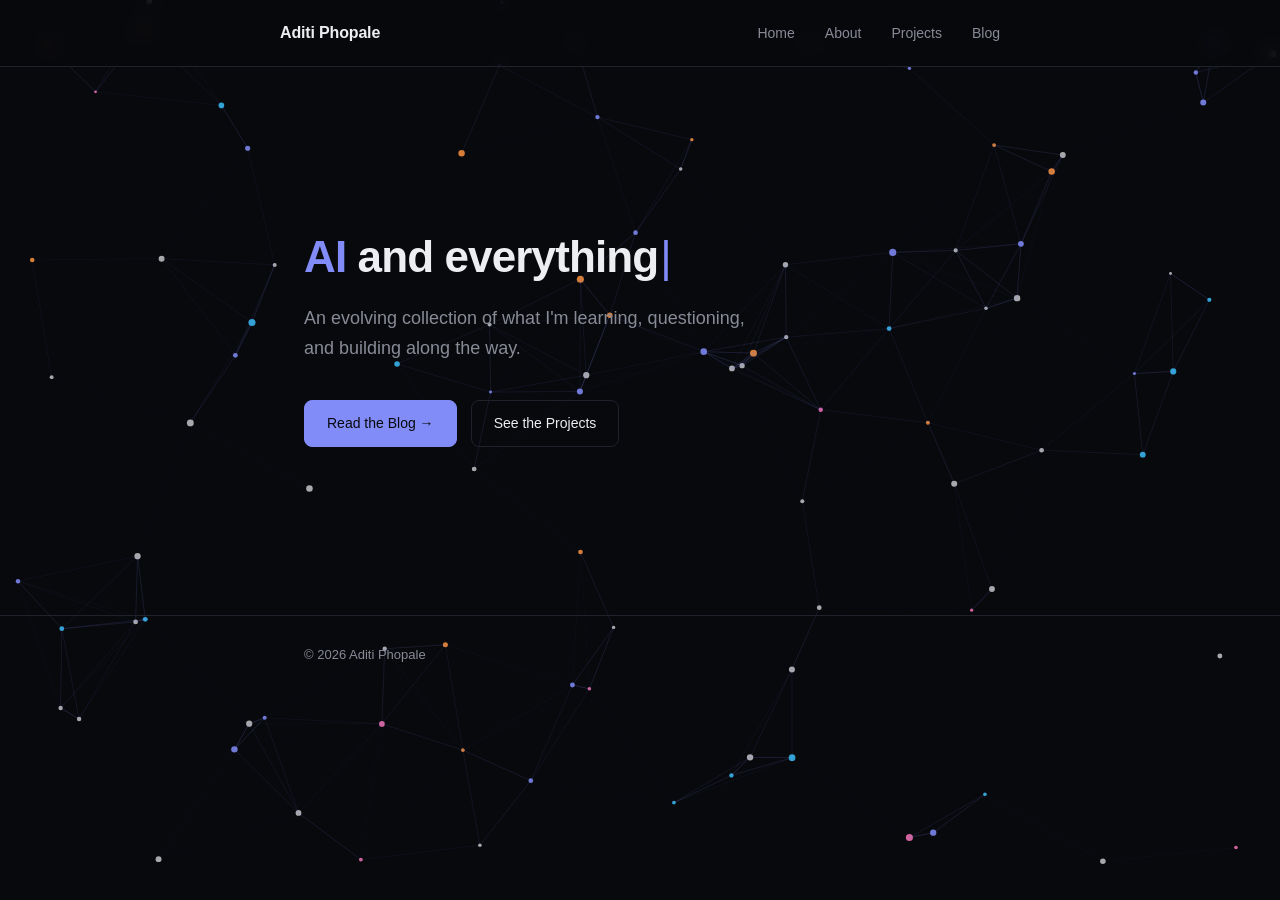
<file: index.html>
<!DOCTYPE html>
<html lang="en">
<head>
<meta charset="UTF-8">
<meta name="viewport" content="width=device-width, initial-scale=1.0">
<title>Aditi Phopale</title>
<meta name="description" content="Aditi Phopale — AI and everything around it.">
<link rel="stylesheet" href="/css/style.css">
</head>
<body>
<canvas id="bg-canvas" aria-hidden="true"></canvas>
<header class="site-header">
  <div class="wrap nav">
    <a href="/" class="brand">Aditi Phopale</a>
    <ul>
      <li><a href="/">Home</a></li>
      <li><a href="/about/">About</a></li>
      <li><a href="/projects/">Projects</a></li>
      <li><a href="/blog/">Blog</a></li>
    </ul>
  </div>
</header>
<main>
  <div class="wrap">
    <section class="hero">
      <!--<div class="badge"><span class="dot"></span>DATA ENGINEER &middot; SEATTLE</div>-->
      <h1 aria-label="AI and everything around it."><span id="typed-text" aria-hidden="true"></span><span class="cursor" aria-hidden="true">|</span></h1>
      <p class="tagline">An evolving collection of what I'm learning, questioning, and building along the way.</p>
      <div class="cta">
        <a href="/blog/" class="btn primary">Read the Blog &rarr;</a>
        <a href="/projects/" class="btn ghost">See the Projects</a>
      </div>
    </section>
  </div>
</main>
<footer>
  <div class="wrap">
    &copy; <span id="year"></span> Aditi Phopale
  </div>
</footer>
<script src="/js/particles.js" defer></script>
<script>
  document.getElementById('year').textContent = new Date().getFullYear();

  (function () {
    const target = document.getElementById('typed-text');
    if (!target) return;

    const tokens = [
      '<span class="accent">', 'A', 'I', '</span>',
      ...' and everything around it.'.split('')
    ];

    const reduceMotion = window.matchMedia('(prefers-reduced-motion: reduce)').matches;

    if (reduceMotion) {
      target.innerHTML = tokens.join('');
      return;
    }

    let i = 0;
    function tick() {
      i++;
      target.innerHTML = tokens.slice(0, i).join('');
      if (i < tokens.length) {
        setTimeout(tick, 45);
      }
    }
    setTimeout(tick, 300);
  })();
</script>
</body>
</html>
</file>
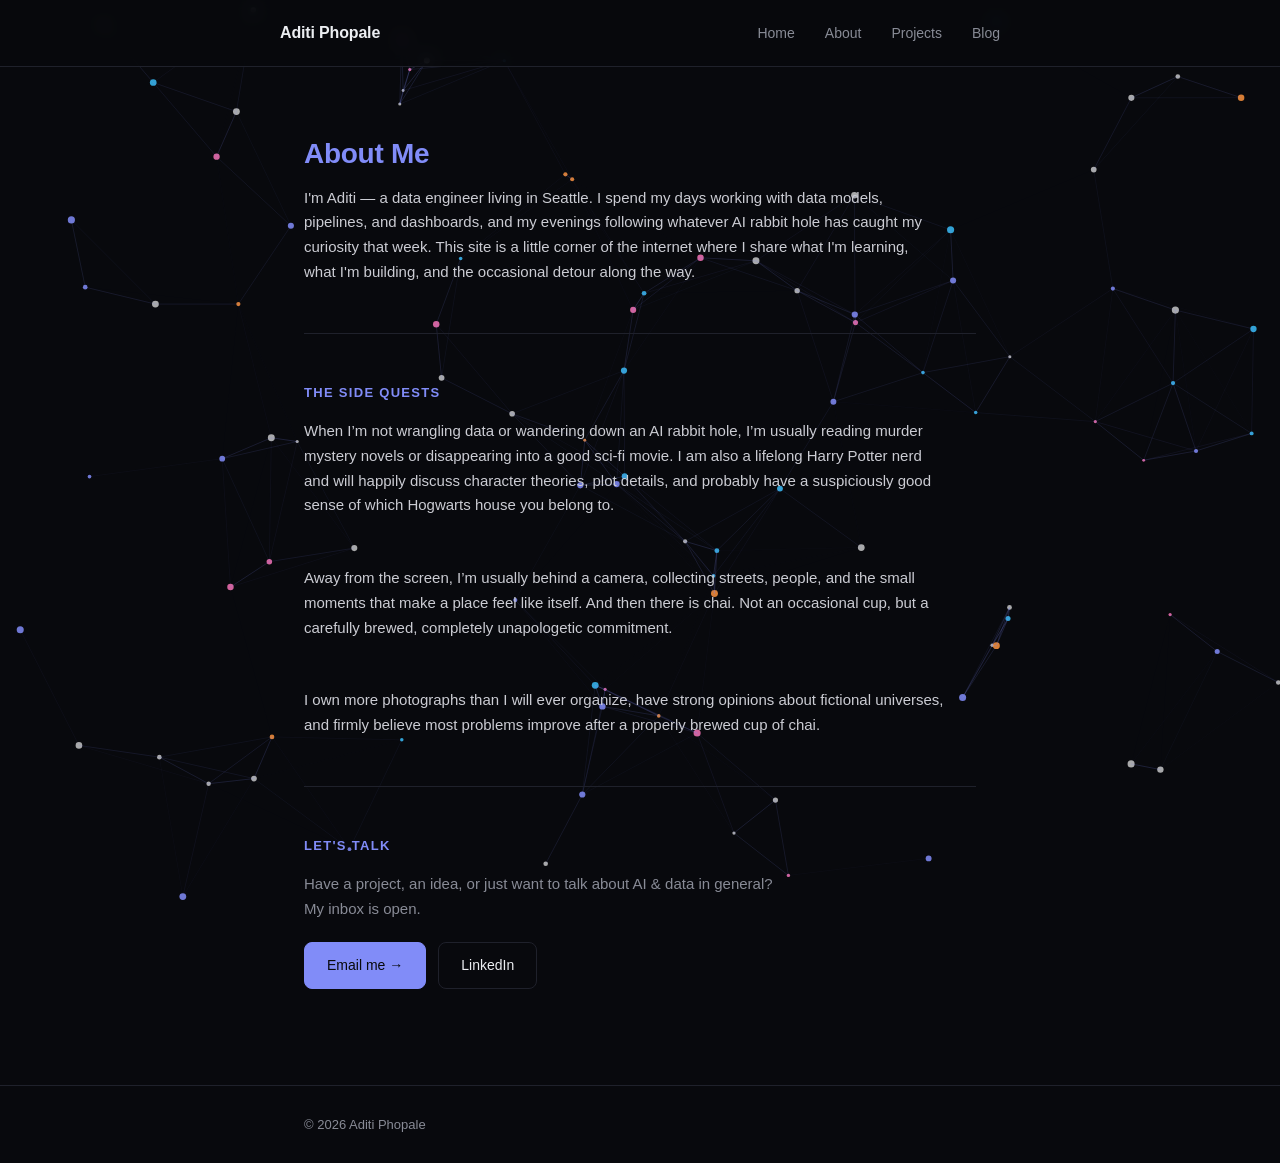
<file: about/index.html>
<!DOCTYPE html>
<html lang="en">
<head>
<meta charset="UTF-8">
<meta name="viewport" content="width=device-width, initial-scale=1.0">
<title>About — Aditi Phopale</title>
<meta name="description" content="A little more about Aditi Phopale.">
<link rel="stylesheet" href="/css/style.css">
</head>
<body>
<canvas id="bg-canvas" aria-hidden="true"></canvas>
<header class="site-header">
  <div class="wrap nav">
    <a href="/" class="brand">Aditi Phopale</a>
    <ul>
      <li><a href="/">Home</a></li>
      <li><a href="/about/">About</a></li>
      <li><a href="/projects/">Projects</a></li>
      <li><a href="/blog/">Blog</a></li>
    </ul>
  </div>
</header>
<main>
  <div class="wrap">
    <h1 class="page-title" style="color: var(--accent);">About Me</h1>
    <p style="color:#cbccd3; max-width:640px; margin: 0 0 48px; font-size: 15px; line-height: 1.65;">
I'm Aditi — a data engineer living in Seattle. I spend my days working with data models, pipelines, and dashboards, and my evenings following whatever AI rabbit hole has caught my curiosity that week. This site is a little corner of the internet where I share what I'm learning, what I'm building, and the occasional detour along the way.

    </p>

    <section class="contact-block">
      <h2>The Side Quests</h2>
      <p style="color:#cbccd3; max-width:640px; margin: 0 0 48px; font-size: 15px; line-height: 1.65;">
      When I’m not wrangling data or wandering down an AI rabbit hole, I’m usually reading murder mystery novels or disappearing into a good sci-fi movie. I am also a lifelong Harry Potter nerd and will happily discuss character theories, plot details, and probably have a suspiciously good sense of which Hogwarts house you belong to.</p>
      <p style="color:#cbccd3; max-width:640px; margin: 0 0 48px; font-size: 15px; line-height: 1.65;">
      Away from the screen, I’m usually behind a camera, collecting streets, people, and the small moments that make a place feel like itself. And then there is chai. Not an occasional cup, but a carefully brewed, completely unapologetic commitment.</p>
      <p style="color:#cbccd3; max-width:640px; margin: 0 0 48px; font-size: 15px; line-height: 1.65;">
      I own more photographs than I will ever organize, have strong opinions about fictional universes, and firmly believe most problems improve after a properly brewed cup of chai.</p>
    </section>

    <section class="contact-block">
      <h2>Let's Talk</h2>
      <p>Have a project, an idea, or just want to talk about AI & data in general? My inbox is open.</p>
      <div class="contact-links">
        <a href="mailto:aphopale2012@gmail.com" class="btn primary">Email me &rarr;</a>
        <a href="https://www.linkedin.com/in/aditiphopale/" target="_blank" rel="noopener" class="btn ghost">LinkedIn</a>
      </div>
    </section>
  </div>
</main>
<footer>
  <div class="wrap">
    &copy; <span id="year"></span> Aditi Phopale
  </div>
</footer>
<script src="/js/particles.js" defer></script>
<script>
  document.getElementById('year').textContent = new Date().getFullYear();
</script>
</body>
</html>
</file>
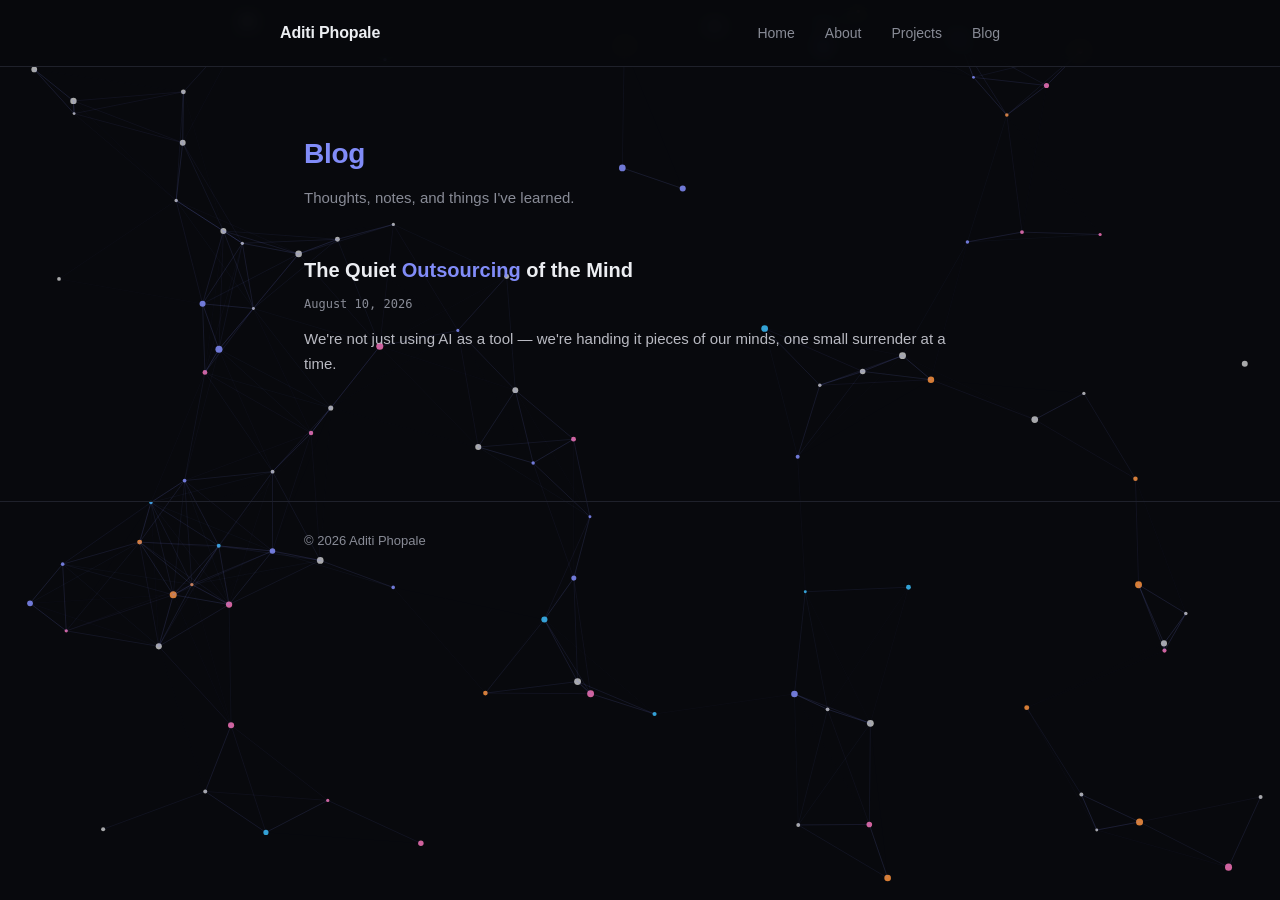
<file: blog/index.html>
<!DOCTYPE html>
<html lang="en">
<head>
<meta charset="UTF-8">
<meta name="viewport" content="width=device-width, initial-scale=1.0">
<title>Blog — Aditi Phopale</title>
<meta name="description" content="Writing by Aditi Phopale.">
<link rel="stylesheet" href="/css/style.css">
</head>
<body>
<canvas id="bg-canvas" aria-hidden="true"></canvas>
<header class="site-header">
  <div class="wrap nav">
    <a href="/" class="brand">Aditi Phopale</a>
    <ul>
      <li><a href="/">Home</a></li>
      <li><a href="/about/">About</a></li>
      <li><a href="/projects/">Projects</a></li>
      <li><a href="/blog/">Blog</a></li>
    </ul>
  </div>
</header>
<main>
  <div class="wrap">
    <h1 class="page-title" style="color: var(--accent);">Blog</h1>
    <p class="page-sub">Thoughts, notes, and things I've learned.</p>
    <div id="post-list" class="post-list">
      <p class="state-msg">Loading posts&hellip;</p>
    </div>
  </div>
</main>
<footer>
  <div class="wrap">
    &copy; <span id="year"></span> Aditi Phopale
  </div>
</footer>
<script src="/js/particles.js" defer></script>
<script>
  document.getElementById('year').textContent = new Date().getFullYear();
  const list = document.getElementById('post-list');
  function formatDate(iso) {
    return new Date(iso + 'T00:00:00').toLocaleDateString('en-US', { year: 'numeric', month: 'long', day: 'numeric' });
  }
  async function loadPosts() {
    try {
      const res = await fetch('/posts/index.json');
      if (!res.ok) throw new Error('Could not load posts/index.json');
      const posts = await res.json();
      posts.sort((a, b) => new Date(b.date) - new Date(a.date));
      if (posts.length === 0) {
        list.innerHTML = '<p class="state-msg">No posts yet — check back soon.</p>';
        return;
      }
      list.innerHTML = posts.map(p => `
        <article class="post-preview">
          <h2><a href="/post/?slug=${encodeURIComponent(p.slug)}">${p.title}</a></h2>
          <p class="post-date">${formatDate(p.date)}</p>
          <p class="post-excerpt">${p.excerpt || ''}</p>
        </article>
      `).join('');
    } catch (err) {
      list.innerHTML = '<p class="state-msg">Couldn\'t load posts right now.</p>';
      console.error(err);
    }
  }
  loadPosts();
</script>
</body>
</html>
</file>
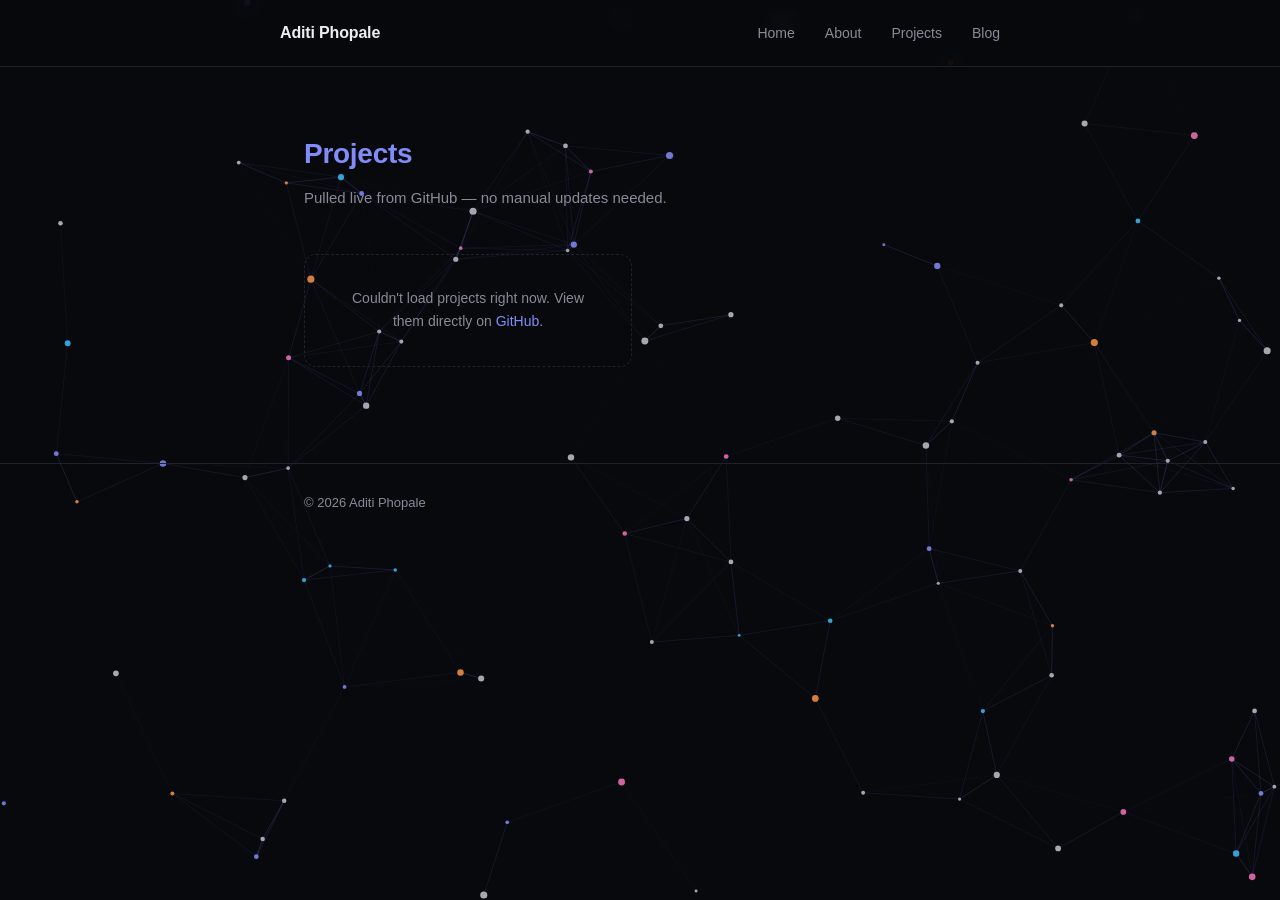
<file: projects/index.html>
<!DOCTYPE html>
<html lang="en">
<head>
<meta charset="UTF-8">
<meta name="viewport" content="width=device-width, initial-scale=1.0">
<title>Projects — Aditi Phopale</title>
<meta name="description" content="Projects by Aditi Phopale, pulled live from GitHub.">
<link rel="stylesheet" href="/css/style.css">
</head>
<body>
<canvas id="bg-canvas" aria-hidden="true"></canvas>
<header class="site-header">
  <div class="wrap nav">
    <a href="/" class="brand">Aditi Phopale</a>
    <ul>
      <li><a href="/">Home</a></li>
      <li><a href="/about/">About</a></li>
      <li><a href="/projects/">Projects</a></li>
      <li><a href="/blog/">Blog</a></li>
    </ul>
  </div>
</header>
<main>
  <div class="wrap">
    <h1 class="page-title" style="color: var(--accent);">Projects</h1>
    <p class="page-sub">Pulled live from <a href="https://github.com/aditiphopale" target="_blank" rel="noopener">GitHub</a> — no manual updates needed.</p>
    <div id="project-grid" class="project-grid">
      <p class="state-msg">Loading projects&hellip;</p>
    </div>
  </div>
</main>
<footer>
  <div class="wrap">
    &copy; <span id="year"></span> Aditi Phopale
  </div>
</footer>
<script src="/js/particles.js" defer></script>
<script>
  document.getElementById('year').textContent = new Date().getFullYear();
  const GITHUB_USERNAME = 'aditiphopale';
  const grid = document.getElementById('project-grid');

  // GitHub's public REST API has no "pinned" flag (that only exists via
  // GraphQL, which requires an auth token — unsafe to embed in public JS).
  // So the pinned set is hardcoded here, in the same order as the profile.
  // Update this list if you re-pin different repos on GitHub.
  const PINNED_REPOS = [
    'Predicting-the-reccurence-of-breast-cancer-cells',
    'Customer-Segmentation-based-on-TLD-Clustering',
    'Predicting-the-credit-card-defaulters-',
    'Text-Classification'
  ];

  function escapeHtml(str) {
    const div = document.createElement('div');
    div.textContent = str || '';
    return div.innerHTML;
  }

  function formatDate(iso) {
    return new Date(iso).toLocaleDateString('en-US', { year: 'numeric', month: 'short' });
  }

  async function loadProjects() {
    try {
      const results = await Promise.all(
        PINNED_REPOS.map(async name => {
          const res = await fetch(`https://api.github.com/repos/${GITHUB_USERNAME}/${name}`);
          if (!res.ok) return null;
          return res.json();
        })
      );

      const repos = results.filter(Boolean);

      if (repos.length === 0) {
        grid.innerHTML = '<div class="empty-state">No projects live yet — this section is ready to go the moment the first one is.</div>';
        return;
      }

      grid.innerHTML = repos.map(r => `
        <div class="project-card">
          <h3><a href="${r.html_url}" target="_blank" rel="noopener">${escapeHtml(r.name)}</a></h3>
          <p class="desc">${escapeHtml(r.description) || 'No description provided.'}</p>
          <div class="project-meta">
            ${r.language ? `<span><span class="lang-dot"></span>${escapeHtml(r.language)}</span>` : ''}
            <span>&#9733; ${r.stargazers_count}</span>
            <span>Updated ${formatDate(r.updated_at)}</span>
          </div>
        </div>
      `).join('');
    } catch (err) {
      grid.innerHTML = `<div class="empty-state">Couldn't load projects right now. View them directly on <a href="https://github.com/${GITHUB_USERNAME}" target="_blank" rel="noopener">GitHub</a>.</div>`;
      console.error(err);
    }
  }

  loadProjects();
</script>
</body>
</html>
</file>
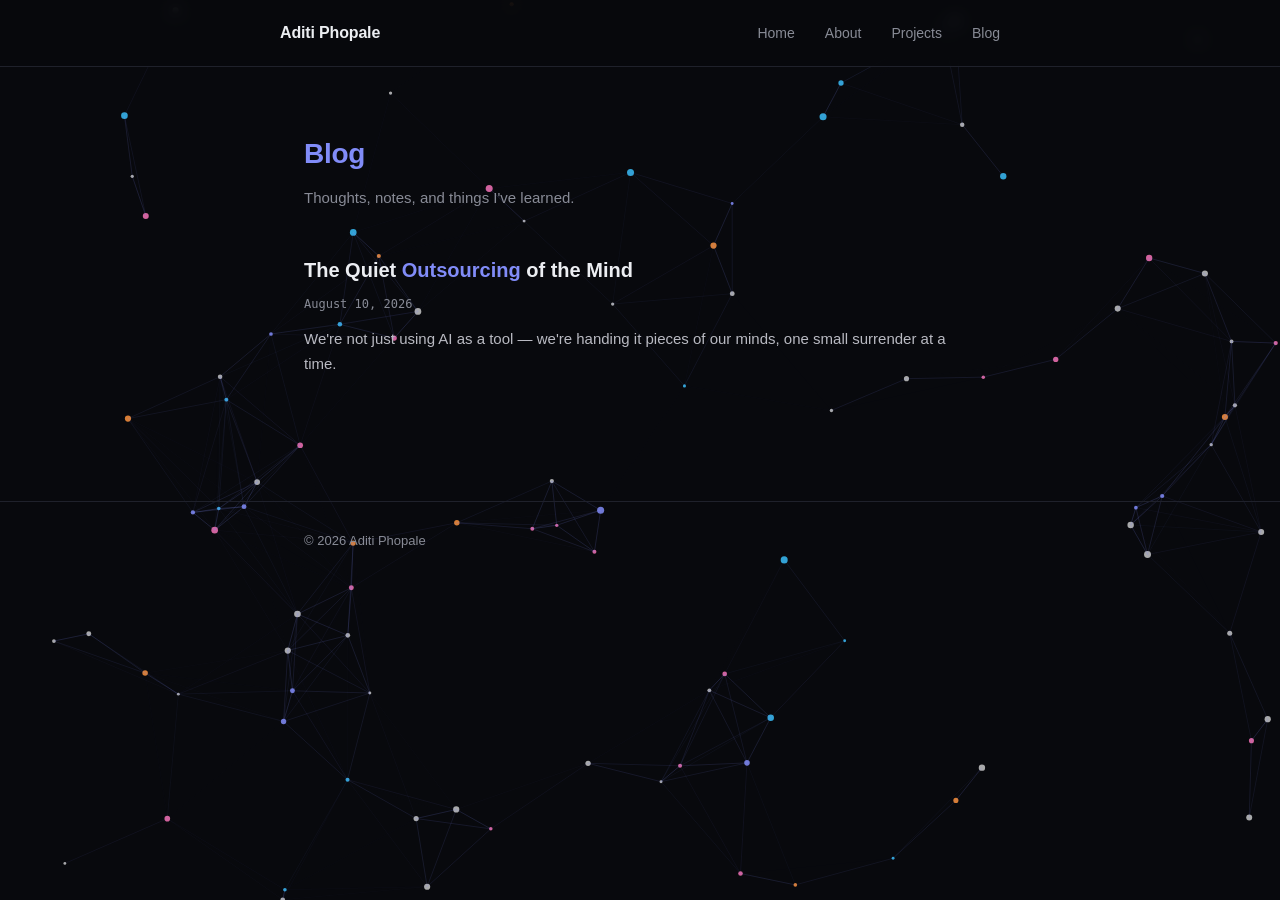
<file: blog.html>
<!DOCTYPE html>
<html lang="en">
<head>
<meta charset="UTF-8">
<meta http-equiv="refresh" content="0; url=/blog/">
<link rel="canonical" href="/blog/">
<title>aditi. — blog</title>
<script>
  location.replace('/blog/');
</script>
</head>
<body>
  <p>The blog has moved — redirecting to <a href="/blog/">the new URL</a>.</p>
</body>
</html>
</file>
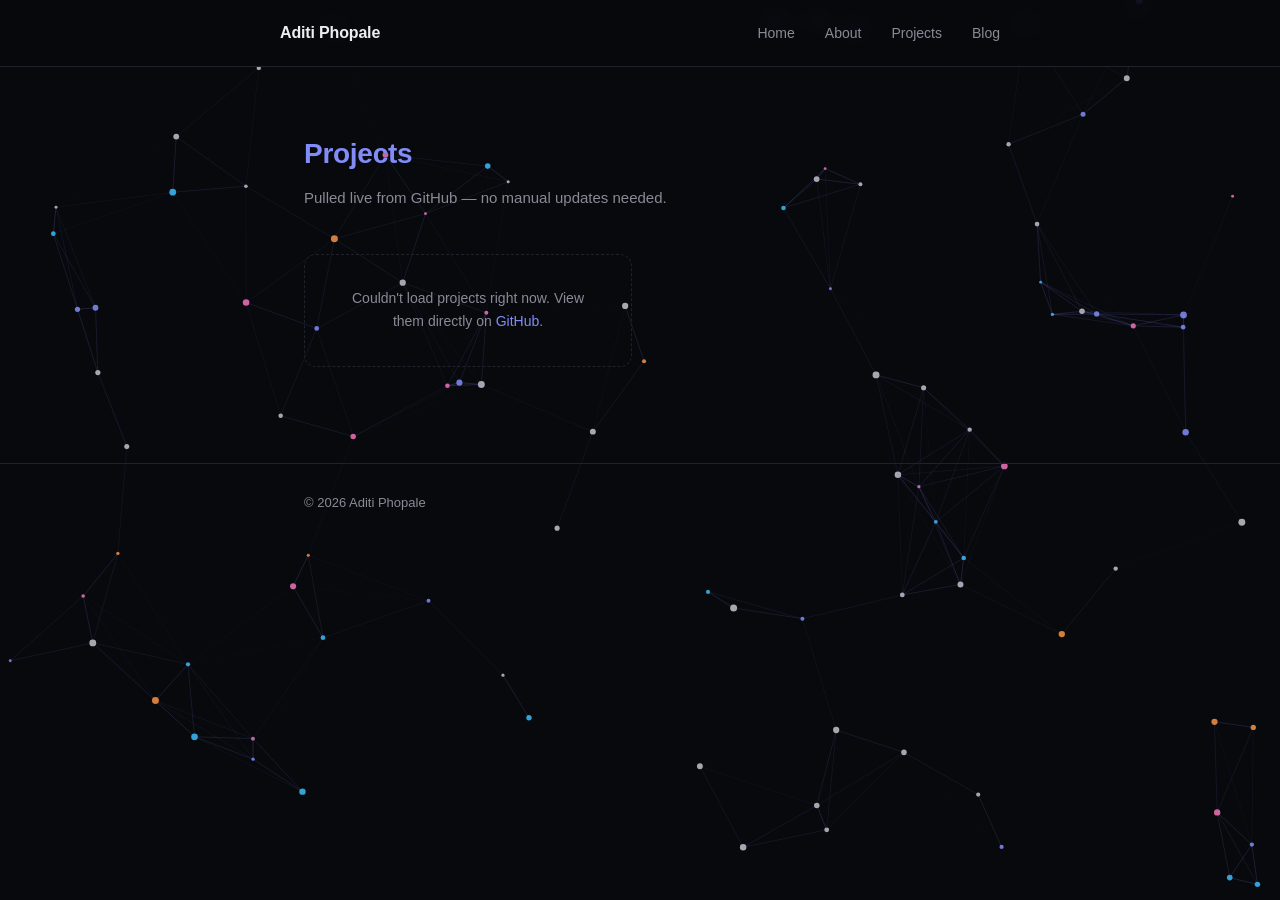
<file: projects.html>
<!DOCTYPE html>
<html lang="en">
<head>
<meta charset="UTF-8">
<meta http-equiv="refresh" content="0; url=/projects/">
<link rel="canonical" href="/projects/">
<title>aditi. — projects</title>
<script>
  location.replace('/projects/');
</script>
</head>
<body>
  <p>Projects have moved — redirecting to <a href="/projects/">the new URL</a>.</p>
</body>
</html>
</file>
<file: css/style.css>
/* ---------- Base ---------- */
:root {
  --bg: #08090d;
  --card: #101218;
  --border: #1f212b;
  --text: #eceef2;
  --muted: #888b96;
  --accent: #818cf8;
  --accent-soft: rgba(129, 140, 248, 0.10);
  --max-width: 720px;
  --sans: -apple-system, BlinkMacSystemFont, 'Segoe UI', Inter, Roboto, sans-serif;
  --mono: ui-monospace, 'SFMono-Regular', Menlo, Consolas, monospace;
}
* { box-sizing: border-box; }
html { scroll-behavior: smooth; }
body {
  margin: 0;
  font-family: var(--sans);
  background: var(--bg);
  color: var(--text);
  line-height: 1.65;
  -webkit-font-smoothing: antialiased;
}
a { color: inherit; text-decoration: none; }
img { max-width: 100%; }
.wrap {
  max-width: var(--max-width);
  margin: 0 auto;
  padding: 0 24px;
}
/* ---------- Ambient background canvas ---------- */
#bg-canvas {
  position: fixed;
  inset: 0;
  width: 100%;
  height: 100%;
  z-index: 0;
  pointer-events: none;
}
/* everything else sits above the canvas */
header.site-header, main, footer {
  position: relative;
  z-index: 1;
}
/* ---------- Header / Nav ---------- */
header.site-header {
  border-bottom: 1px solid var(--border);
  position: sticky;
  top: 0;
  background: rgba(8, 9, 13, 0.82);
  backdrop-filter: blur(8px);
  z-index: 10;
}
.nav {
  display: flex;
  align-items: center;
  justify-content: space-between;
  padding: 20px 0;
}
.nav .brand {
  font-weight: 600;
  font-size: 16px;
  color: var(--text);
  letter-spacing: -0.01em;
}
.nav .brand:hover { opacity: 0.8; }
.nav ul {
  list-style: none;
  display: flex;
  gap: 30px;
  margin: 0;
  padding: 0;
}
.nav a { font-size: 14px; color: var(--muted); }
.nav a:hover { color: var(--text); }
/* ---------- Hero ---------- */
.hero { padding: 100px 0 72px; }
.badge {
  display: inline-flex;
  align-items: center;
  gap: 8px;
  font-family: var(--mono);
  font-size: 11px;
  letter-spacing: 0.08em;
  color: var(--muted);
  border: 1px solid var(--border);
  padding: 6px 14px;
  border-radius: 999px;
  margin-bottom: 28px;
}
.badge .dot {
  width: 6px;
  height: 6px;
  border-radius: 50%;
  background: var(--accent);
  box-shadow: 0 0 8px rgba(129, 140, 248, 0.7);
}
.hero h1 {
  font-size: 44px;
  line-height: 1.2;
  font-weight: 700;
  margin: 0 0 20px;
  letter-spacing: -0.02em;
  max-width: 560px;
}
.hero h1 .accent { color: var(--accent); }

.hero h1 .cursor {
  display: inline-block;
  color: var(--accent);
  font-weight: 400;
  margin-left: 2px;
  animation: blink-cursor 1s step-end infinite;
}
@keyframes blink-cursor {
  0%, 100% { opacity: 1; }
  50% { opacity: 0; }
}
@media (prefers-reduced-motion: reduce) {
  .hero h1 .cursor { animation: none; opacity: 0; }
}

.hero p.tagline {
  font-size: 18px;
  color: var(--muted);
  margin: 0 0 36px;
  max-width: 460px;
}
.cta { display: flex; gap: 14px; flex-wrap: wrap; }
.btn {
  display: inline-flex;
  align-items: center;
  gap: 6px;
  padding: 11px 22px;
  border-radius: 8px;
  font-size: 14px;
  font-weight: 500;
  border: 1px solid var(--border);
}
.btn.primary {
  background: var(--accent);
  color: #08090d;
  border-color: var(--accent);
}
.btn.primary:hover { opacity: 0.88; }
.btn.ghost {
  background: transparent;
  color: var(--text);
  border-color: var(--border);
}
.btn.ghost:hover { border-color: #3a3d4a; background: rgba(255,255,255,0.02); }
/* ---------- About block ---------- */
.about-block {
  margin-top: 12px;
  padding-top: 48px;
  border-top: 1px solid var(--border);
}
.about-block h2 {
  font-size: 13px;
  text-transform: uppercase;
  letter-spacing: 0.1em;
  color: var(--accent);
  margin: 0 0 20px;
  font-weight: 600;
}
.about-block p {
  color: #b9bac2;
  margin: 0 0 16px;
  max-width: 600px;
  font-size: 15px;
}
/* ---------- Contact block ---------- */
.contact-block {
  padding-top: 48px;
  margin-top: 48px;
  border-top: 1px solid var(--border);
}
.contact-block h2 {
  font-size: 13px;
  text-transform: uppercase;
  letter-spacing: 0.1em;
  color: var(--accent);
  margin: 0 0 16px;
  font-weight: 600;
}
.contact-block p { color: var(--muted); margin: 0 0 20px; max-width: 480px; font-size: 15px; }
.contact-links { display: flex; gap: 12px; flex-wrap: wrap; }
/* ---------- Page headings (Projects / Blog) ---------- */
main { padding: 64px 0 96px; }
.page-title {
  font-size: 28px;
  font-weight: 700;
  margin: 0 0 8px;
  letter-spacing: -0.01em;
}
.page-sub { color: var(--muted); margin: 0 0 44px; font-size: 15px; }
.page-sub a:hover { color: var(--accent); }
/* ---------- Projects ---------- */
.project-grid {
  display: grid;
  grid-template-columns: repeat(auto-fill, minmax(240px, 1fr));
  gap: 16px;
}
.project-card {
  border: 1px solid var(--border);
  background: var(--card);
  border-radius: 12px;
  padding: 20px;
  display: flex;
  flex-direction: column;
  gap: 10px;
  transition: border-color 0.15s ease;
}
.project-card:hover { border-color: #34374a; }
.project-card h3 { margin: 0; font-size: 16px; }
.project-card h3 a:hover { color: var(--accent); }
.project-card p.desc { color: var(--muted); font-size: 13px; margin: 0; flex-grow: 1; }
.project-meta {
  display: flex;
  align-items: center;
  gap: 12px;
  font-size: 12px;
  color: var(--muted);
  font-family: var(--mono);
}
.lang-dot {
  display: inline-block;
  width: 8px;
  height: 8px;
  border-radius: 50%;
  background: var(--accent);
  margin-right: 5px;
}
.empty-state {
  border: 1px dashed var(--border);
  border-radius: 12px;
  padding: 32px;
  text-align: center;
  color: var(--muted);
  font-size: 14px;
}
.empty-state a { color: var(--accent); }
.empty-state a:hover { text-decoration: underline; }
.state-msg { color: var(--muted); padding: 12px 0; font-size: 14px; }
/* ---------- Blog list ---------- */
.post-list { display: flex; flex-direction: column; gap: 0; }
.post-preview {
  padding: 28px 0;
  border-bottom: 1px solid var(--border);
}
.post-preview:first-child { padding-top: 0; }
.post-preview:last-child { border-bottom: none; }
.post-preview h2 { font-size: 20px; margin: 0 0 8px; font-weight: 600; }
.post-preview h2 a:hover { color: var(--accent); }
.post-date {
  font-size: 12px;
  font-family: var(--mono);
  color: var(--muted);
  margin: 0 0 12px;
}
.post-excerpt { color: #b9bac2; margin: 0; font-size: 15px; }
/* ---------- Single post ---------- */
.back-link {
  display: inline-block;
  margin-bottom: 36px;
  font-size: 13px;
  color: var(--muted);
}
.back-link:hover { color: var(--text); }
.post-article h1 { font-size: 30px; margin-bottom: 8px; letter-spacing: -0.01em; }
.post-article .post-date { margin-bottom: 36px; }
.post-article { font-size: 16px; color: #cbccd3; }
.post-article h2 { font-size: 20px; margin-top: 34px; color: var(--text); }
.post-article a { color: var(--accent); text-decoration: underline; }
.post-article pre {
  background: var(--card);
  border: 1px solid var(--border);
  padding: 16px;
  border-radius: 10px;
  overflow-x: auto;
}
.post-article code {
  background: var(--card);
  padding: 2px 6px;
  border-radius: 4px;
  font-size: 0.9em;
}
.post-article pre code { background: none; padding: 0; }
.post-article blockquote {
  border-left: 3px solid var(--border);
  margin: 0;
  padding-left: 16px;
  color: var(--muted);
}
/* ---------- Footer ---------- */
footer {
  border-top: 1px solid var(--border);
  padding: 28px 0;
  color: var(--muted);
  font-size: 13px;
}
footer a:hover { color: var(--text); }
footer .sep { margin: 0 8px; opacity: 0.4; }
/* ---------- Responsive ---------- */
@media (max-width: 640px) {
  .nav ul { gap: 16px; }
  .hero { padding: 72px 0 48px; }
  .hero h1 { font-size: 32px; }
  main { padding: 48px 0 72px; }
}
</file>
